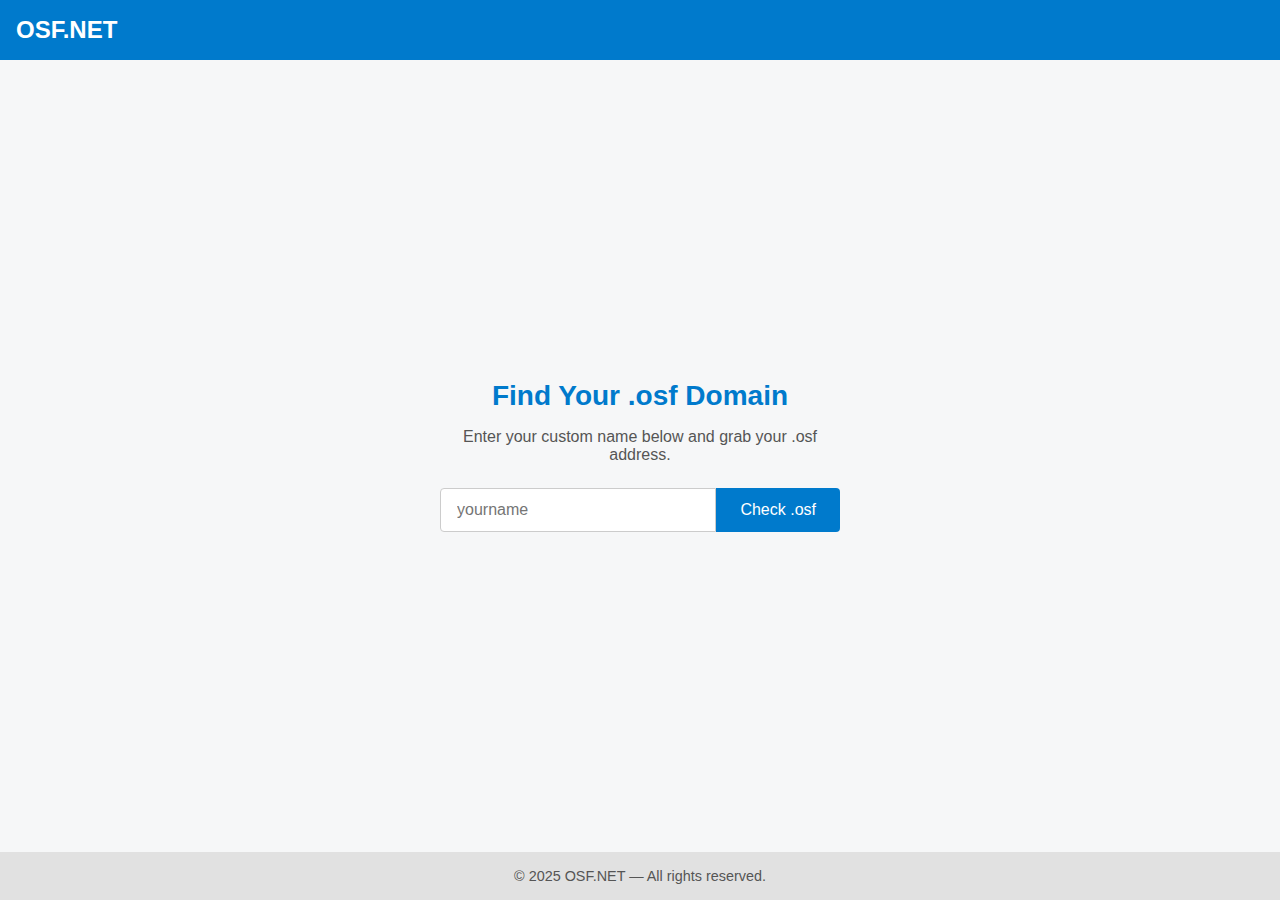
<file: index.html>
<!DOCTYPE html>
<html lang="en">
<head>
  <meta charset="UTF-8" />
  <meta name="viewport" content="width=device-width, initial-scale=1.0"/>
  <title>OSF.NET – Register & Host .osf Domains</title>
  <style>
    /* Base Reset */
    * { margin: 0; padding: 0; box-sizing: border-box; }

    body {
      font-family: "Segoe UI", Tahoma, sans-serif;
      background: #f6f7f8;
      color: #333;
      display: flex;
      flex-direction: column;
      min-height: 100vh;
    }

    header {
      background: #007ACC;
      color: #fff;
      padding: 0 1rem;
      height: 60px;
      display: flex;
      align-items: center;
    }

    .logo {
      font-size: 1.5rem;
      font-weight: 600;
    }

    main {
      flex: 1;
      display: flex;
      align-items: center;
      justify-content: center;
      padding: 2rem;
    }

    .search-container {
      text-align: center;
      max-width: 400px;
      width: 100%;
    }

    .search-container h1 {
      margin-bottom: 1rem;
      font-size: 1.75rem;
      color: #007ACC;
    }

    .search-container p {
      margin-bottom: 1.5rem;
      font-size: 1rem;
      color: #555;
    }

    .search-container form {
      display: flex;
      width: 100%;
    }

    .search-container input {
      flex: 1;
      padding: 0.75rem 1rem;
      font-size: 1rem;
      border: 1px solid #ccc;
      border-radius: 4px 0 0 4px;
      outline: none;
    }

    .search-container button {
      padding: 0.75rem 1.5rem;
      font-size: 1rem;
      border: none;
      background: #007ACC;
      color: #fff;
      border-radius: 0 4px 4px 0;
      cursor: pointer;
      transition: background 0.2s;
    }

    .search-container button:hover {
      background: #005fa3;
    }

    footer {
      background: #e1e1e1;
      text-align: center;
      padding: 1rem;
      font-size: 0.9rem;
      color: #555;
    }
  </style>
</head>
<body>

  <header>
    <div class="logo">OSF.NET</div>
  </header>

  <main>
    <div class="search-container">
      <h1>Find Your .osf Domain</h1>
      <p>Enter your custom name below and grab your <custom>.osf address.</p>
      <form action="/public/search" method="get">
        <input
          type="text"
          name="domain"
          placeholder="yourname"
          required
        />
        <button type="submit">Check .osf</button>
      </form>
    </div>
  </main>

  <footer>
    © 2025 OSF.NET — All rights reserved.
  </footer>

</body>
</html>
</file>
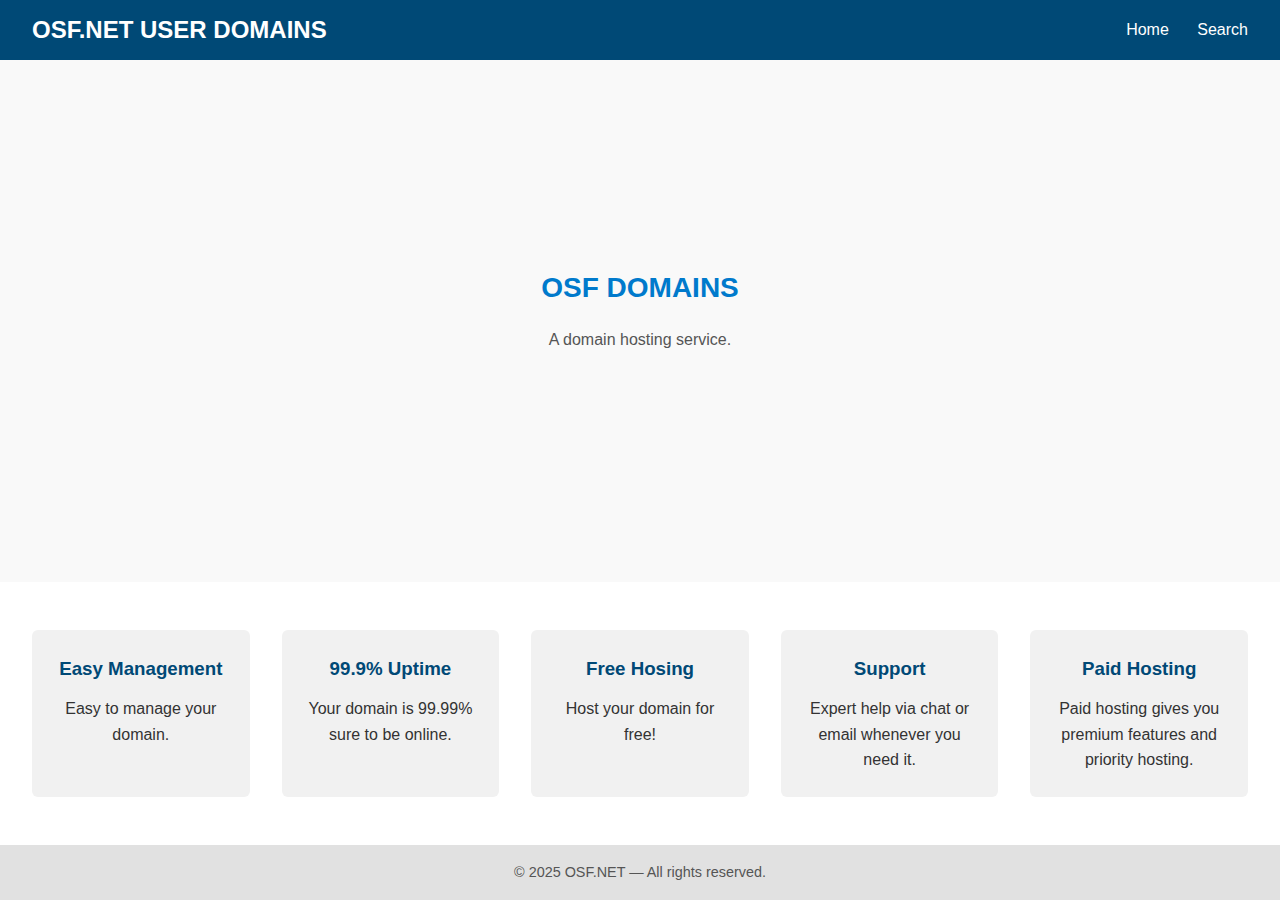
<file: users/index.html>
<!DOCTYPE html>
<html lang="en">
<head>
  <meta charset="UTF-8" />
  <meta name="viewport" content="width=device-width, initial-scale=1.0"/>
  <title>OSF.NET USER DOMAINS</title>
  <style>
    /* Base Reset */
    * { margin: 0; padding: 0; box-sizing: border-box; }

    body {
      font-family: "Segoe UI", Tahoma, sans-serif;
      background: #f6f7f8;
      color: #333;
      display: flex;
      flex-direction: column;
      min-height: 100vh;
    }

    header {
      background: #007ACC;
      color: #fff;
      padding: 0 1rem;
      display: flex;
      align-items: center;
      height: 60px;
    }
    .logo {
      font-size: 1.5rem;
      font-weight: 600;
    }
    nav.links {
      margin-left: auto;
    }
    nav.links a {
      color: #fff;
      text-decoration: none;
      font-size: 1rem;
      margin-left: 1.5rem;
      transition: opacity 0.2s;
    }
    nav.links a:hover {
      opacity: 0.7;
    }

    main {
      flex: 1;
      display: flex;
      align-items: center;
      justify-content: center;
      padding: 2rem;
    }

    .search-container {
      text-align: center;
      max-width: 400px;
      width: 100%;
    }

    .search-container h1 {
      margin-bottom: 1rem;
      font-size: 1.75rem;
      color: #007ACC;
    }

    .search-container p {
      margin-bottom: 1.5rem;
      font-size: 1rem;
      color: #555;
    }

    .search-container form {
      display: flex;
      width: 100%;
    }

    .search-container input {
      flex: 1;
      padding: 0.75rem 1rem;
      font-size: 1rem;
      border: 1px solid #ccc;
      border-radius: 4px 0 0 4px;
      outline: none;
    }

    .search-container button {
      padding: 0.75rem 1.5rem;
      font-size: 1rem;
      border: none;
      background: #007ACC;
      color: #fff;
      border-radius: 0 4px 4px 0;
      cursor: pointer;
      transition: background 0.2s;
    }
    .search-container button:hover {
      background: #005fa3;
    }

    footer {
      background: #e1e1e1;
      text-align: center;
      padding: 1rem;
      font-size: 0.9rem;
      color: #555;
    }
    
    /* Reset & Base Styles */
    * {
      margin: 0;
      padding: 0;
      box-sizing: border-box;
    }
    body {
      font-family: Arial, sans-serif;
      line-height: 1.6;
      color: #333;
      background: #f9f9f9;
    }
    a {
      text-decoration: none;
      color: inherit;
    }
    ul {
      list-style: none;
    }

    /* Header & Navigation */
    header {
      background: #004976;
      color: #fff;
      padding: 1rem 2rem;
      display: flex;
      align-items: center;
      justify-content: space-between;
    }
    .logo {
      font-size: 1.5rem;
      font-weight: bold;
    }
    nav ul {
      display: flex;
      gap: 1.5rem;
    }
    nav a {
      color: #fff;
      transition: opacity 0.2s;
    }
    nav a:hover {
      opacity: 0.7;
    }

    /* Hero Section */
    .hero {
      background: url('hero-bg.jpg') center/cover no-repeat;
      color: #fff;
      text-align: center;
      padding: 4rem 2rem;
    }
    .hero h1 {
      font-size: 2.5rem;
      margin-bottom: 1rem;
    }
    .hero p {
      font-size: 1.1rem;
      margin-bottom: 2rem;
    }
    .domain-search {
      display: inline-block;
    }
    .domain-search input {
      padding: 0.75rem 1rem;
      font-size: 1rem;
      width: 300px;
      max-width: 80%;
      border: none;
      border-radius: 4px 0 0 4px;
    }
    .domain-search button {
      padding: 0.75rem 1rem;
      font-size: 1rem;
      border: none;
      background: #ff9f1c;
      color: #004976;
      border-radius: 0 4px 4px 0;
      cursor: pointer;
      transition: background 0.2s;
    }
    .domain-search button:hover {
      background: #ffbf69;
    }

    /* Features Section */
    .features {
      display: flex;
      flex-wrap: wrap;
      gap: 2rem;
      padding: 3rem 2rem;
      justify-content: center;
      background: #fff;
    }
    .feature {
      flex: 1 1 200px;
      max-width: 300px;
      background: #f1f1f1;
      padding: 1.5rem;
      border-radius: 6px;
      text-align: center;
    }
    .feature h3 {
      margin-bottom: 0.75rem;
      color: #004976;
    }

    /* Pricing Section */
    .pricing {
      padding: 3rem 2rem;
      text-align: center;
    }
    .pricing h2 {
      margin-bottom: 2rem;
      font-size: 2rem;
      color: #004976;
    }
    table {
      width: 100%;
      max-width: 800px;
      margin: 0 auto;
      border-collapse: collapse;
    }
    th, td {
      padding: 1rem;
      border: 1px solid #ddd;
    }
    th {
      background: #004976;
      color: #fff;
    }
    ta {
      background: #004976;
      color: #fff;
    }
    td {
      background: #fff;
    }
    /* Contact Section */
    .contact {
      background: #fff;
      padding: 3rem 2rem;
    }
    .contact h2 {
      text-align: center;
      margin-bottom: 1.5rem;
      color: #004976;
    }
    .contact form {
      max-width: 600px;
      margin: 0 auto;
      display: grid;
      gap: 1rem;
    }
    .contact input,
    .contact textarea {
      padding: 0.75rem;
      border: 1px solid #ccc;
      border-radius: 4px;
      width: 100%;
      font-size: 1rem;
    }
    .contact button {
      padding: 0.75rem;
      border: none;
      background: #ff9f1c;
      color: #004976;
      font-size: 1rem;
      cursor: pointer;
      border-radius: 4px;
      transition: background 0.2s;
    }
    .contact button:hover {
      background: #ffbf69;
    }
  </style>
</head>
<body>
  <header>
    <div class="logo">OSF.NET USER DOMAINS</div>
    <nav class="links">
      <a href="https://osf.netlify.app/">Home</a>
      <a href="https://osf.netlify.app/">Search</a>
    </nav>
  </header>
  <main>
    <div class="search-container">
      <h1>OSF DOMAINS</h1>
      <p>A domain hosting service.</p>
    </div>
  </main>
 
  <section class="features">
    <div class="feature">
      <h3>Easy Management</h3>
      <p>Easy to manage your domain.</p>
    </div>
    <div class="feature">
      <h3>99.9% Uptime</h3>
      <p>Your domain is 99.99% sure to be online.</p>
    </div>
    <div class="feature">
      <h3>Free Hosing</h3>
      <p>Host your domain for free!</p>
    </div>
    <div class="feature">
      <h3>Support</h3>
      <p>Expert help via chat or email whenever you need it.</p>
    </div>
    <div class="feature">
      <h3>Paid Hosting</h3>
      <p>Paid hosting gives you premium features and priority hosting.</p>
  </div>
  </section>
  <footer>
    © 2025 OSF.NET — All rights reserved.
  </footer>
</body>
</html>
</file>
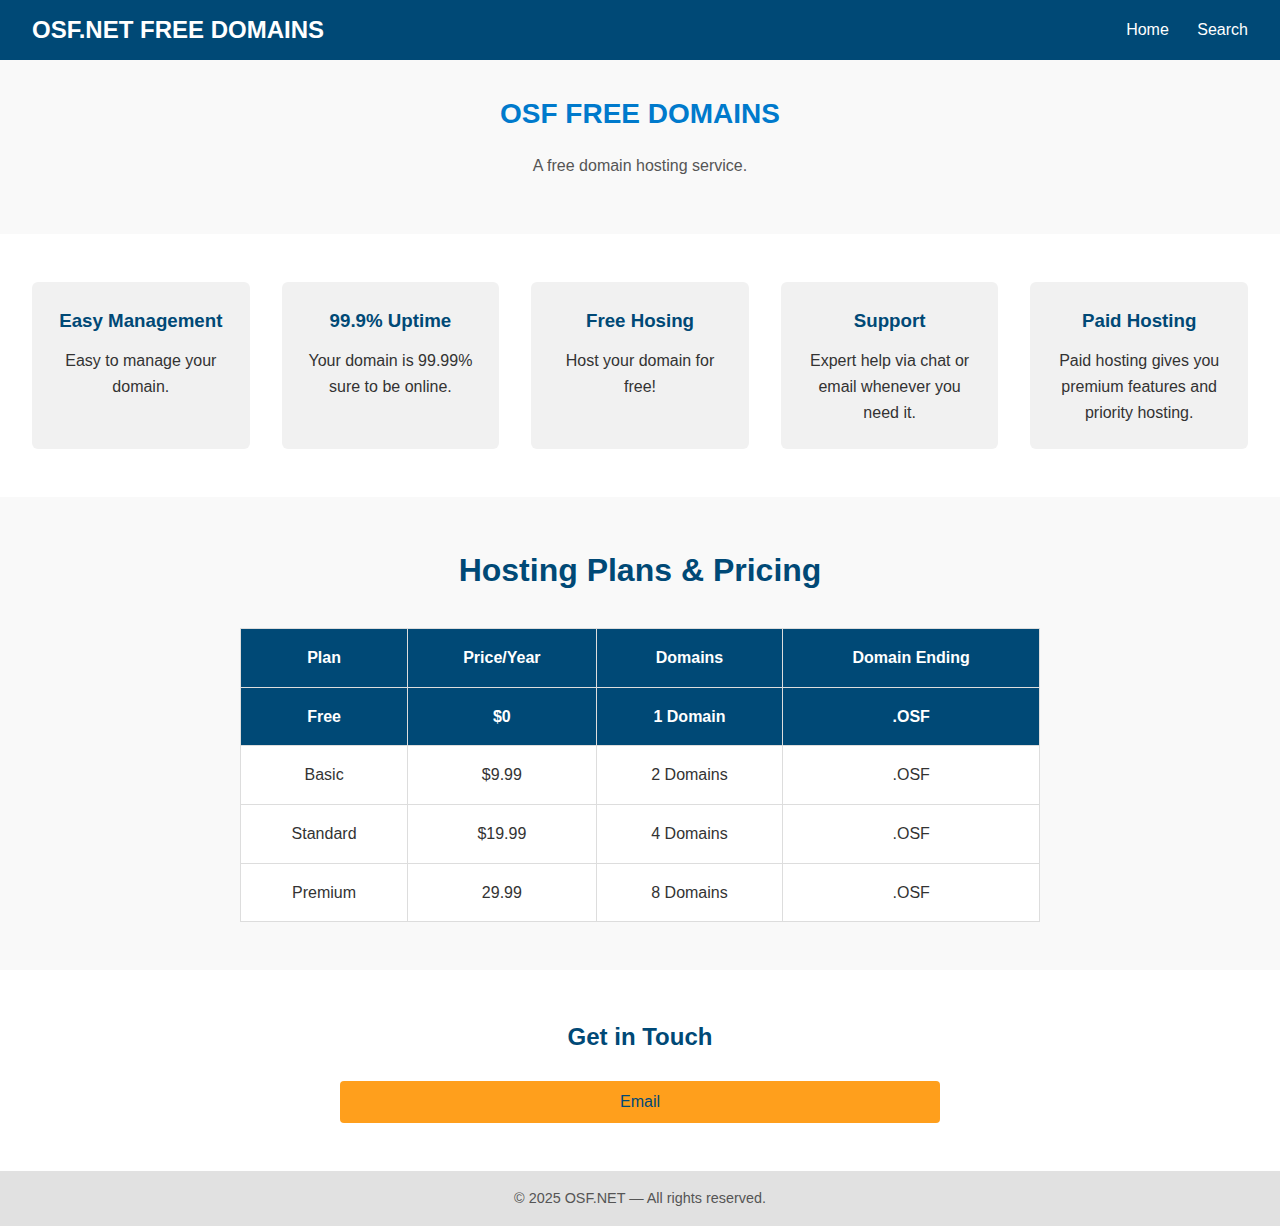
<file: users/free/index.html>
<!DOCTYPE html>
<html lang="en">
<head>
  <meta charset="UTF-8" />
  <meta name="viewport" content="width=device-width, initial-scale=1.0"/>
  <title>OSF.NET FREE DOMAINS</title>
  <style>
    /* Base Reset */
    * { margin: 0; padding: 0; box-sizing: border-box; }

    body {
      font-family: "Segoe UI", Tahoma, sans-serif;
      background: #f6f7f8;
      color: #333;
      display: flex;
      flex-direction: column;
      min-height: 100vh;
    }

    header {
      background: #007ACC;
      color: #fff;
      padding: 0 1rem;
      display: flex;
      align-items: center;
      height: 60px;
    }
    .logo {
      font-size: 1.5rem;
      font-weight: 600;
    }
    nav.links {
      margin-left: auto;
    }
    nav.links a {
      color: #fff;
      text-decoration: none;
      font-size: 1rem;
      margin-left: 1.5rem;
      transition: opacity 0.2s;
    }
    nav.links a:hover {
      opacity: 0.7;
    }

    main {
      flex: 1;
      display: flex;
      align-items: center;
      justify-content: center;
      padding: 2rem;
    }

    .search-container {
      text-align: center;
      max-width: 400px;
      width: 100%;
    }

    .search-container h1 {
      margin-bottom: 1rem;
      font-size: 1.75rem;
      color: #007ACC;
    }

    .search-container p {
      margin-bottom: 1.5rem;
      font-size: 1rem;
      color: #555;
    }

    .search-container form {
      display: flex;
      width: 100%;
    }

    .search-container input {
      flex: 1;
      padding: 0.75rem 1rem;
      font-size: 1rem;
      border: 1px solid #ccc;
      border-radius: 4px 0 0 4px;
      outline: none;
    }

    .search-container button {
      padding: 0.75rem 1.5rem;
      font-size: 1rem;
      border: none;
      background: #007ACC;
      color: #fff;
      border-radius: 0 4px 4px 0;
      cursor: pointer;
      transition: background 0.2s;
    }
    .search-container button:hover {
      background: #005fa3;
    }

    footer {
      background: #e1e1e1;
      text-align: center;
      padding: 1rem;
      font-size: 0.9rem;
      color: #555;
    }
    
    /* Reset & Base Styles */
    * {
      margin: 0;
      padding: 0;
      box-sizing: border-box;
    }
    body {
      font-family: Arial, sans-serif;
      line-height: 1.6;
      color: #333;
      background: #f9f9f9;
    }
    a {
      text-decoration: none;
      color: inherit;
    }
    ul {
      list-style: none;
    }

    /* Header & Navigation */
    header {
      background: #004976;
      color: #fff;
      padding: 1rem 2rem;
      display: flex;
      align-items: center;
      justify-content: space-between;
    }
    .logo {
      font-size: 1.5rem;
      font-weight: bold;
    }
    nav ul {
      display: flex;
      gap: 1.5rem;
    }
    nav a {
      color: #fff;
      transition: opacity 0.2s;
    }
    nav a:hover {
      opacity: 0.7;
    }

    /* Hero Section */
    .hero {
      background: url('hero-bg.jpg') center/cover no-repeat;
      color: #fff;
      text-align: center;
      padding: 4rem 2rem;
    }
    .hero h1 {
      font-size: 2.5rem;
      margin-bottom: 1rem;
    }
    .hero p {
      font-size: 1.1rem;
      margin-bottom: 2rem;
    }
    .domain-search {
      display: inline-block;
    }
    .domain-search input {
      padding: 0.75rem 1rem;
      font-size: 1rem;
      width: 300px;
      max-width: 80%;
      border: none;
      border-radius: 4px 0 0 4px;
    }
    .domain-search button {
      padding: 0.75rem 1rem;
      font-size: 1rem;
      border: none;
      background: #ff9f1c;
      color: #004976;
      border-radius: 0 4px 4px 0;
      cursor: pointer;
      transition: background 0.2s;
    }
    .domain-search button:hover {
      background: #ffbf69;
    }

    /* Features Section */
    .features {
      display: flex;
      flex-wrap: wrap;
      gap: 2rem;
      padding: 3rem 2rem;
      justify-content: center;
      background: #fff;
    }
    .feature {
      flex: 1 1 200px;
      max-width: 300px;
      background: #f1f1f1;
      padding: 1.5rem;
      border-radius: 6px;
      text-align: center;
    }
    .feature h3 {
      margin-bottom: 0.75rem;
      color: #004976;
    }

    /* Pricing Section */
    .pricing {
      padding: 3rem 2rem;
      text-align: center;
    }
    .pricing h2 {
      margin-bottom: 2rem;
      font-size: 2rem;
      color: #004976;
    }
    table {
      width: 100%;
      max-width: 800px;
      margin: 0 auto;
      border-collapse: collapse;
    }
    th, td {
      padding: 1rem;
      border: 1px solid #ddd;
    }
    th {
      background: #004976;
      color: #fff;
    }
    ta {
      background: #004976;
      color: #fff;
    }
    td {
      background: #fff;
    }
    /* Contact Section */
    .contact {
      background: #fff;
      padding: 3rem 2rem;
    }
    .contact h2 {
      text-align: center;
      margin-bottom: 1.5rem;
      color: #004976;
    }
    .contact form {
      max-width: 600px;
      margin: 0 auto;
      display: grid;
      gap: 1rem;
    }
    .contact input,
    .contact textarea {
      padding: 0.75rem;
      border: 1px solid #ccc;
      border-radius: 4px;
      width: 100%;
      font-size: 1rem;
    }
    .contact button {
      padding: 0.75rem;
      border: none;
      background: #ff9f1c;
      color: #004976;
      font-size: 1rem;
      cursor: pointer;
      border-radius: 4px;
      transition: background 0.2s;
    }
    .contact button:hover {
      background: #ffbf69;
    }
  </style>
</head>
<body>
  <header>
    <div class="logo">OSF.NET FREE DOMAINS</div>
    <nav class="links">
      <a href="https://osf.netlify.app/">Home</a>
      <a href="https://osf.netlify.app/">Search</a>
    </nav>
  </header>
  <main>
    <div class="search-container">
      <h1>OSF FREE DOMAINS</h1>
      <p>A free domain hosting service.</p>
    </div>
  </main>
 
  <section class="features">
    <div class="feature">
      <h3>Easy Management</h3>
      <p>Easy to manage your domain.</p>
    </div>
    <div class="feature">
      <h3>99.9% Uptime</h3>
      <p>Your domain is 99.99% sure to be online.</p>
    </div>
    <div class="feature">
      <h3>Free Hosing</h3>
      <p>Host your domain for free!</p>
    </div>
    <div class="feature">
      <h3>Support</h3>
      <p>Expert help via chat or email whenever you need it.</p>
    </div>
    <div class="feature">
      <h3>Paid Hosting</h3>
      <p>Paid hosting gives you premium features and priority hosting.</p>
  </div>
  </section>
  <section class="pricing">
    <h2>Hosting Plans & Pricing</h2>
    <table>
      <tr>
        <th>Plan</th>
        <th>Price/Year</th>
        <th>Domains</th>
        <th>Domain Ending</th>
      </tr>
      <tr>
        <th>Free</td>
        <th>$0</td>
        <th>1 Domain</td>
        <th>.OSF</td>
      </tr>
      <tr>
        <td>Basic</td>
        <td>$9.99</td>
        <td>2 Domains</td>
        <td>.OSF</td>
      </tr>
      <tr>
        <td>Standard</td>
        <td>$19.99</td>
        <td>4 Domains</td>
        <td>.OSF</td>
      </tr>
      <tr>
        <td>Premium</td>
        <td>29.99</td>
        <td>8 Domains</td>
        <td>.OSF</td>
      </tr>
    </table>
  </section>
  <section class="contact">
  <h2>Get in Touch</h2>
    <form>
      <button href="https://mail.google.com/mail/u/0/?fs=1&tf=cm&source=mailto&to=tsscomputer1@gmail.com">Email</button>
    </form>
</section>
  <footer>
    © 2025 OSF.NET — All rights reserved.
  </footer>
</body>
</html>
</file>
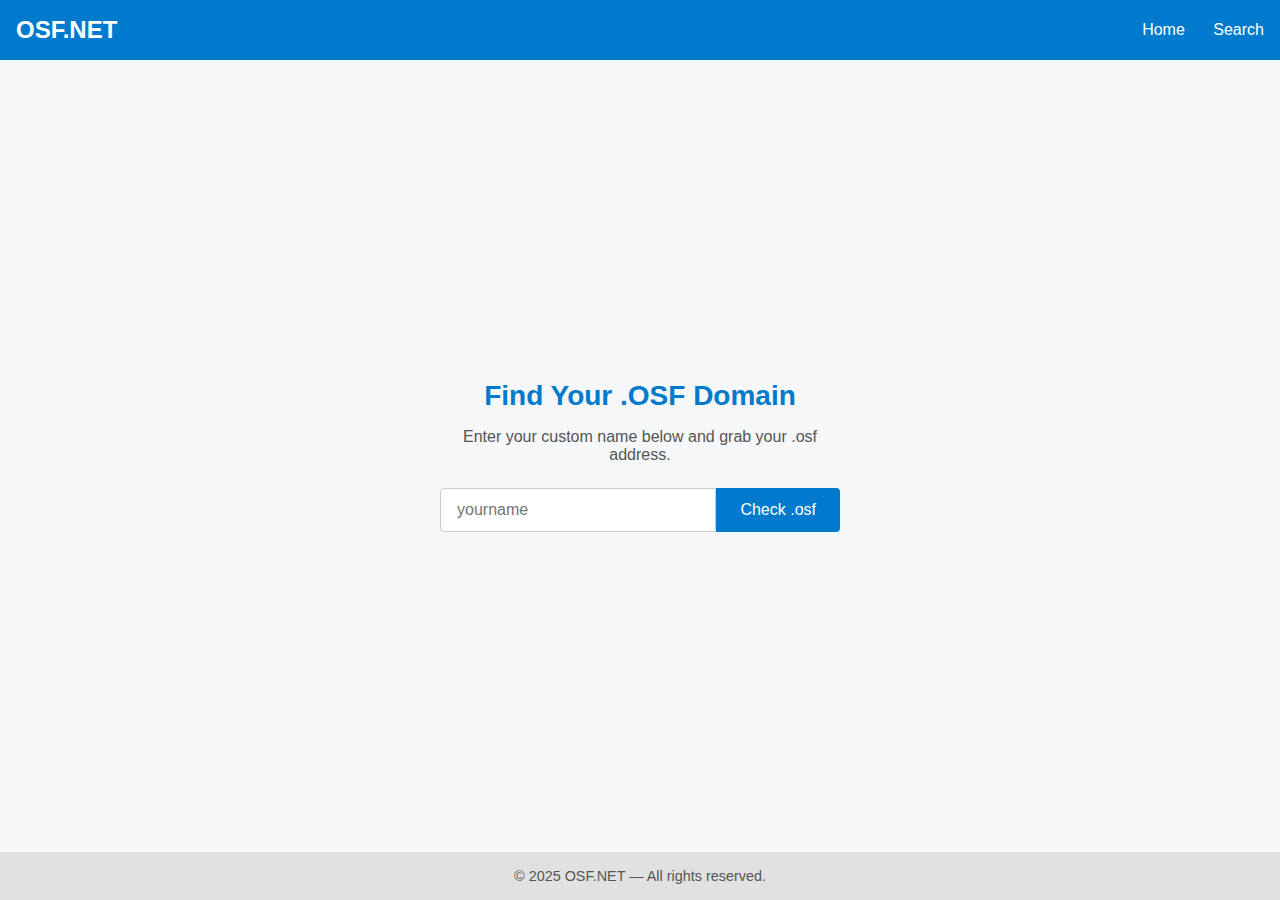
<file: Search.html>
<!DOCTYPE html>
<html lang="en">
<head>
  <meta charset="UTF-8" />
  <meta name="viewport" content="width=device-width, initial-scale=1.0"/>
  <title>OSF.NET – Register & Host .osf Domains</title>
  <style>
    /* Base Reset */
    * { margin: 0; padding: 0; box-sizing: border-box; }

    body {
      font-family: "Segoe UI", Tahoma, sans-serif;
      background: #f6f7f8;
      color: #333;
      display: flex;
      flex-direction: column;
      min-height: 100vh;
    }

    header {
      background: #007ACC;
      color: #fff;
      padding: 0 1rem;
      display: flex;
      align-items: center;
      height: 60px;
    }
    .logo {
      font-size: 1.5rem;
      font-weight: 600;
    }
    nav.links {
      margin-left: auto;
    }
    nav.links a {
      color: #fff;
      text-decoration: none;
      font-size: 1rem;
      margin-left: 1.5rem;
      transition: opacity 0.2s;
    }
    nav.links a:hover {
      opacity: 0.7;
    }

    main {
      flex: 1;
      display: flex;
      align-items: center;
      justify-content: center;
      padding: 2rem;
    }

    .search-container {
      text-align: center;
      max-width: 400px;
      width: 100%;
    }

    .search-container h1 {
      margin-bottom: 1rem;
      font-size: 1.75rem;
      color: #007ACC;
    }

    .search-container p {
      margin-bottom: 1.5rem;
      font-size: 1rem;
      color: #555;
    }

    .search-container form {
      display: flex;
      width: 100%;
    }

    .search-container input {
      flex: 1;
      padding: 0.75rem 1rem;
      font-size: 1rem;
      border: 1px solid #ccc;
      border-radius: 4px 0 0 4px;
      outline: none;
    }

    .search-container button {
      padding: 0.75rem 1.5rem;
      font-size: 1rem;
      border: none;
      background: #007ACC;
      color: #fff;
      border-radius: 0 4px 4px 0;
      cursor: pointer;
      transition: background 0.2s;
    }
    .search-container button:hover {
      background: #005fa3;
    }

    footer {
      background: #e1e1e1;
      text-align: center;
      padding: 1rem;
      font-size: 0.9rem;
      color: #555;
    }
  </style>
</head>
<body>

  <header>
    <div class="logo">OSF.NET</div>
    <nav class="links">
      <a href="https://osf.netlify.app/">Home</a>
      <a href="https://osf.netlify.app/search">Search</a>
      <!-- add more links here -->
    </nav>
  </header>

  <main>
    <div class="search-container">
      <h1>Find Your .OSF Domain</h1>
      <p>Enter your custom name below and grab your <custom>.osf address.</p>
      <form action="/public/search" method="get">
        <input
          type="text"
          name="domain"
          placeholder="yourname"
          required
        />
        <button type="submit">Check .osf</button>
      </form>
    </div>
  </main>

  <footer>
    © 2025 OSF.NET — All rights reserved.
  </footer>

</body>
</html>
</file>
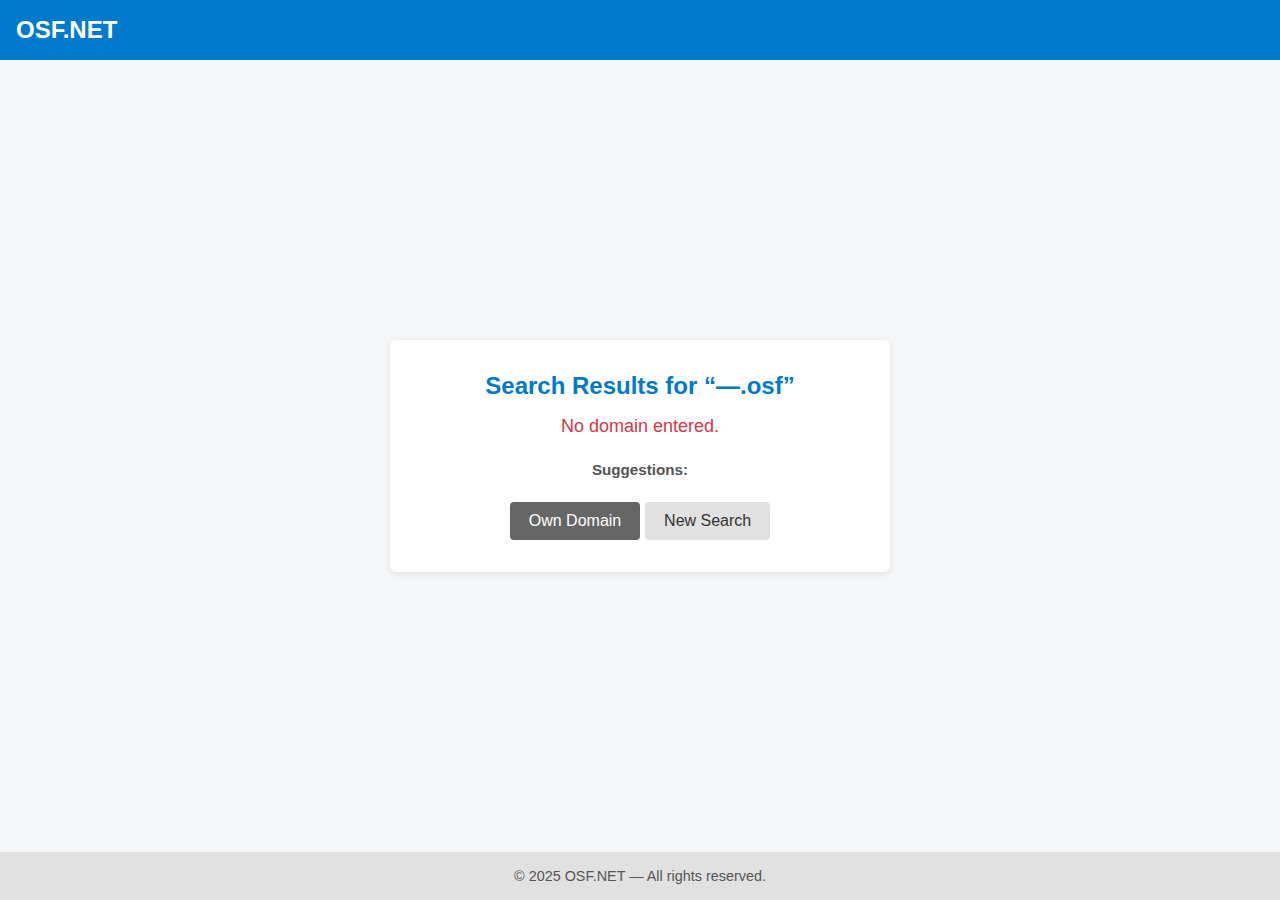
<file: public/search.html>
<!DOCTYPE html>
<html lang="en">
<head>
  <meta charset="UTF-8" />
  <meta name="viewport" content="width=device-width,initial-scale=1.0"/>
  <title>OSF.NET Search Results</title>
  <style>
    * { margin:0; padding:0; box-sizing:border-box }
    body {
      font-family:"Segoe UI", Tahoma, sans-serif;
      background:#f6f7f8; color:#333;
      display:flex; flex-direction:column; min-height:100vh;
    }
    header {
      background:#007ACC; color:#fff; padding:0 1rem; height:60px;
      display:flex; align-items:center;
    }
    .logo { font-size:1.5rem; font-weight:600; }
    main {
      flex:1; display:flex; align-items:center; justify-content:center;
      padding:2rem;
    }
    .result-container {
      background:#fff; padding:2rem; border-radius:6px;
      box-shadow:0 2px 8px rgba(0,0,0,0.1);
      max-width:500px; width:100%; text-align:center;
    }
    .result-container h1 {
      margin-bottom:1rem; font-size:1.5rem; color:#007ACC;
    }
    #result-message { margin-bottom:1.5rem; font-size:1.125rem; }
    #result-message.available { color:#28a745; }
    #result-message.taken    { color:#dc3545; }
    .suggestions { margin-top:1rem; font-size:0.95rem; color:#555; }
    .suggestions ul { margin-top:0.5rem; }
    .suggestions li { margin:0.25rem 0; }
    #btn-own {
      margin-top:1rem; padding:0.6rem 1.2rem;
      background:#007ACC; color:#fff; border:none;
      border-radius:4px; cursor:pointer; font-size:1rem;
      transition:background 0.2s;
    }
    #btn-own[disabled] {
      background:#666; cursor:default;
    }
    .btn-back {
      display:inline-block; margin-top:1rem; padding:0.6rem 1.2rem;
      background:#e1e1e1; color:#333; border:none; border-radius:4px;
      text-decoration:none; font-size:1rem; transition:background 0.2s;
    }
    .btn-back:hover { background:#ddd; }
    footer {
      background:#e1e1e1; text-align:center; padding:1rem;
      font-size:0.9rem; color:#555;
    }
  </style>
</head>
<body>

  <header>
    <div class="logo">OSF.NET</div>
  </header>

  <main>
    <div class="result-container">
      <h1>Search Results for “<span id="domain-name"></span>.osf”</h1>
      <div id="result-message"></div>
      <div class="suggestions">
        <strong>Suggestions:</strong>
        <ul id="suggestion-list"></ul>
      </div>
      <button id="btn-own">Own Domain</button>
      <a href="/" class="btn-back">New Search</a>
    </div>
  </main>

  <footer>© 2025 OSF.NET — All rights reserved.</footer>

  <script>
  (async () => {
    // Load blacklist
    let blacklist = [];
    try {
      blacklist = await fetch("blacklist.json").then(r => r.json());
    } catch (e) {
      console.error("Failed to load blacklist.json", e);
    }

    // Get query
    const params = new URLSearchParams(location.search);
    const name   = (params.get("domain")||"").trim().toLowerCase();
    document.getElementById("domain-name").textContent = name || "—";

    const msg    = document.getElementById("result-message");
    const listEl = document.getElementById("suggestion-list");
    const btnOwn = document.getElementById("btn-own");

    if (!name) {
      msg.textContent = "No domain entered.";
      msg.classList.add("taken");
      btnOwn.disabled = true;
    } else {
      // Available if not in blacklist
      const isAvail = !blacklist.includes(name);
      if (isAvail) {
        msg.textContent = `Good news! ${name}.osf is available.`;
        msg.classList.add("available");
      } else {
        msg.textContent = `Sorry, ${name}.osf is already taken.`;
        msg.classList.add("taken");
        btnOwn.disabled = true;
      }

      // Build 3 random suggestions: try suffixes first, then random numbers
      const suffixes = ["hub","zone","net","site","io","tech"];
      const suggestions = [];
      let idx = 0;
      while (suggestions.length < 3) {
        let s = idx < suffixes.length
          ? `${name}${suffixes[idx]}`
          : `${name}${Math.floor(Math.random()*900)+100}`;
        idx++;
        if (s !== name && !blacklist.includes(s) && !suggestions.includes(s)) {
          suggestions.push(s);
        }
      }
      suggestions.forEach(s => {
        const li = document.createElement("li");
        li.textContent = s + ".osf";
        listEl.appendChild(li);
      });
    }

    // Own-Domain button
    btnOwn.addEventListener("click", async () => {
      btnOwn.disabled = true;
      const res = await fetch("/blacklist", {
        method: "POST",
        headers: { "Content-Type": "application/json" },
        body: JSON.stringify({ domain: name })
      });
      const j = await res.json();
      if (j.status === "ok") {
        msg.textContent = `You now own ${name}.osf — it’s blacklisted.`;
      }
    });
  })();
  </script>

</body>
</html>
</file>
